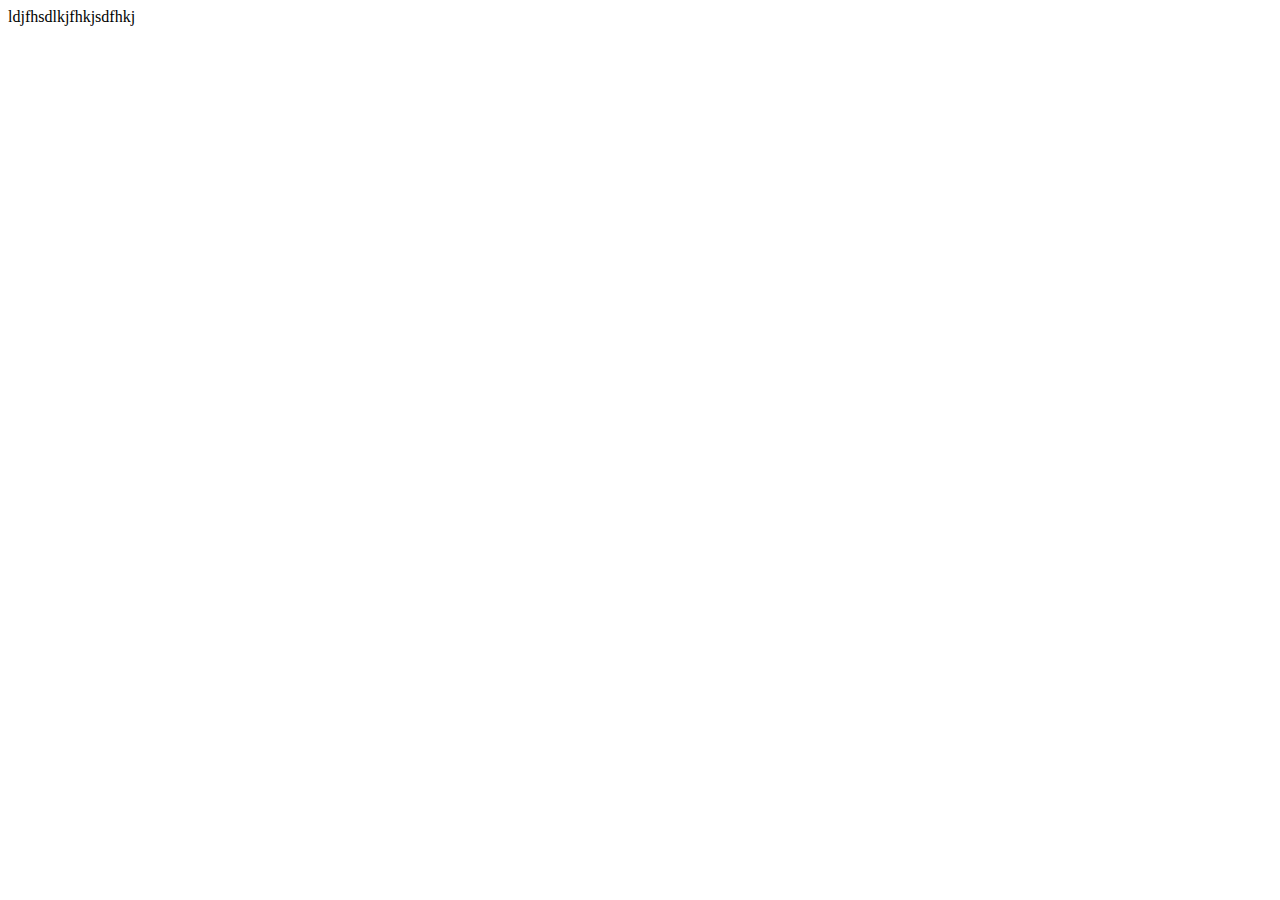
<file: index.html>
<!DOCTYPE html>
<html lang="en">
<head>
    <meta charset="UTF-8">
    <meta name="viewport" content="width=device-width, initial-scale=1.0">
    <title>Document</title>
</head>
<body>
    ldjfhsdlkjfhkjsdfhkj
</body>
</html>
</file>
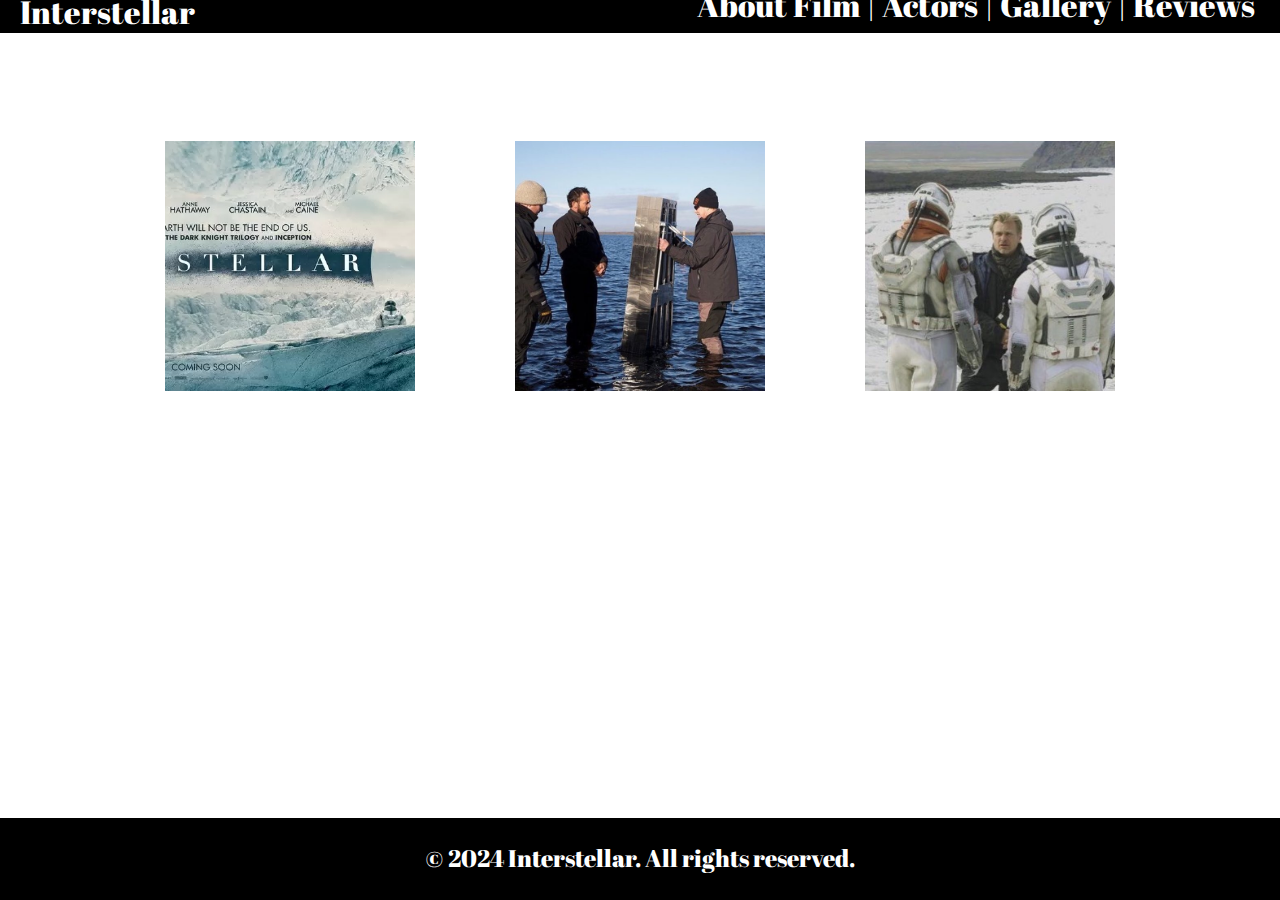
<file: gallery.html>
<!DOCTYPE html>
<html lang="ru">
<head>
    <meta charset="UTF-8">
    <meta name="viewport" content="width=device-width, initial-scale=1.0">
    <title>Website about the movie "Interstellar"</title>
    <link href="gallery.css" href="https://fonts.googleapis.com/css?family=Roboto:100,100italic,300,300italic,regular,italic,500,500italic,700,700italic,900,900italic" rel="stylesheet" />
</head>
<body>
    <header>
        <div id="text-overlay">
          <div id="name">
            <a href="te.html">Interstellar</a>
          </div>
          <div class="subtext">
              <a href="about.html">About Film</a> |
              <a href="cast.html">Actors</a>  |
              <a href="gallery.html">Gallery</a> |
              <a href="reviews.html">Reviews</a>
          </div>
          </div>
      </header>
    <div class="gallery">
      
        <figure>
            <img src="pictures for site/100050708283b0.webp" alt="Постер фильма">
        </figure>
        <figure>
            <img src="pictures for site/1544594566117417558.jpg" alt="Фотографии со съемочной площадки">
        </figure>
        <figure>
            <img src="pictures for site/1544594683135279467.jpg" alt="Фотографии со съемочной площадки">
        </figure>
    </div>
    
    
      <div id="myModal" class="modal">
        <span class="close">&times;</span>
        <img class="modal-content" id="modalImg">
      </div>
      <script src="te.js"></script>
      <footer>
        <p>&copy; 2024 Interstellar. All rights reserved.</p>
    </footer>
</body>
</html>
</file>
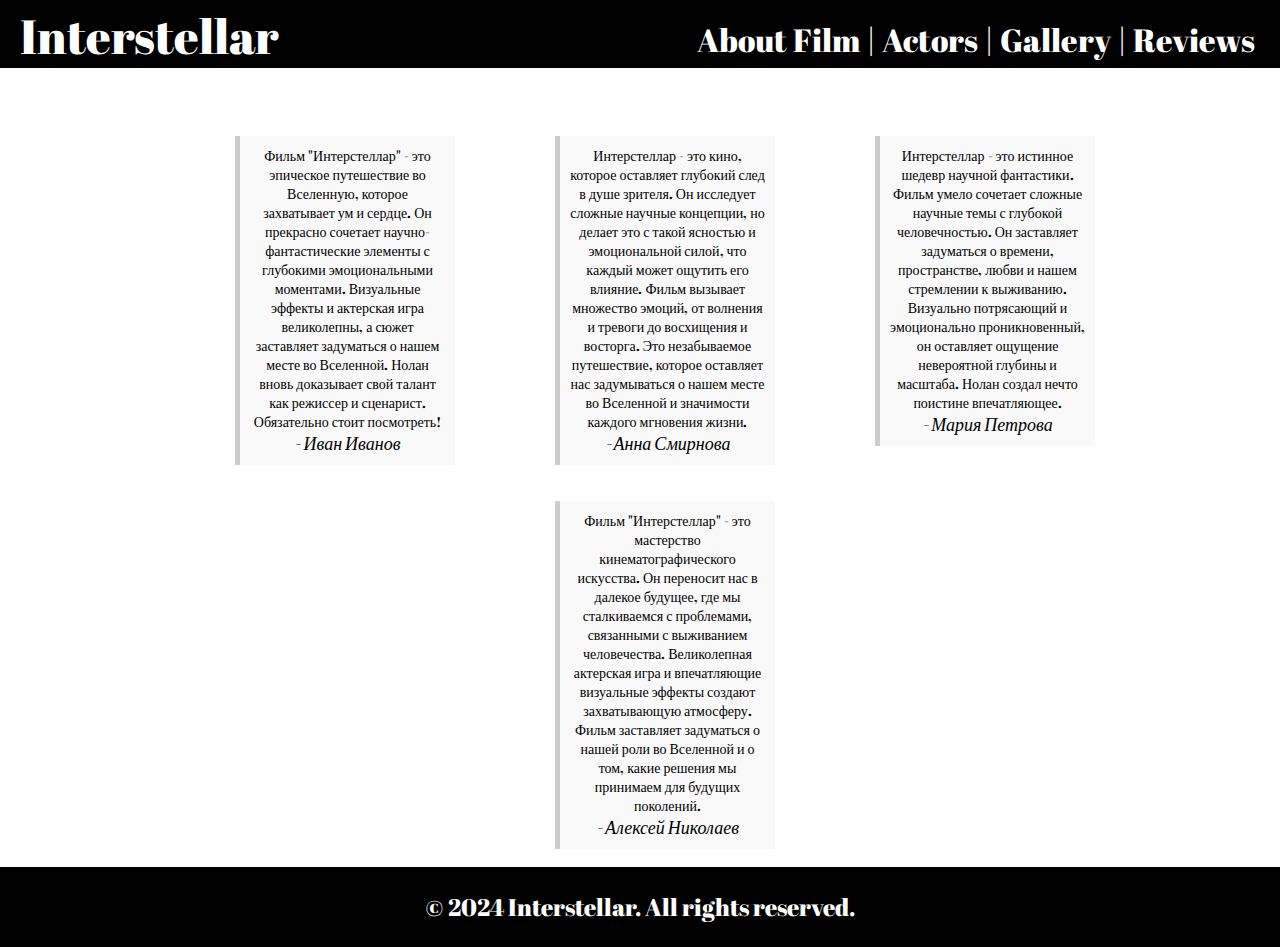
<file: reviews.html>
<!DOCTYPE html>
<html lang="ru">
<head>
    <meta charset="UTF-8">
    <meta name="viewport" content="width=device-width, initial-scale=1.0">
    <title>Сайт про фильм "Интерстеллар"</title>
    <link href="reviews.css" href="https://fonts.googleapis.com/css?family=Roboto:100,100italic,300,300italic,regular,italic,500,500italic,700,700italic,900,900italic" rel="stylesheet" />
</head>
<body>
  <header>
    <div id="text-overlay">
        <div id="name">
            <a href="te.html">Interstellar</a>
          </div>
        <div class="subtext">
            <a href="about.html">About Film</a> |
            <a href="cast.html">Actors</a>  |
            <a href="gallery.html">Gallery</a> |
            <a href="reviews.html">Reviews</a>
        </div>
        </div> 
</header>
<div class="reviews">
      <div class="review">
        <blockquote>
          <p>Фильм "Интерстеллар" - это эпическое путешествие во Вселенную, которое захватывает ум и сердце. Он прекрасно сочетает научно-фантастические элементы с глубокими эмоциональными моментами. Визуальные эффекты и актерская игра великолепны, а сюжет заставляет задуматься о нашем месте во Вселенной. Нолан вновь доказывает свой талант как режиссер и сценарист. Обязательно стоит посмотреть!</p>
          <author>- Иван Иванов</author>
        </blockquote>
      </div>
      <div class="review">
        <blockquote>
          <p>Интерстеллар - это кино, которое оставляет глубокий след в душе зрителя. Он исследует сложные научные концепции, но делает это с такой ясностью и эмоциональной силой, что каждый может ощутить его влияние. Фильм вызывает множество эмоций, от волнения и тревоги до восхищения и восторга. Это незабываемое путешествие, которое оставляет нас задумываться о нашем месте во Вселенной и значимости каждого мгновения жизни.</p>
          <author>- Анна Смирнова</author>
        </blockquote>
      </div>
      <div class="review">
        <blockquote>
          <p>Интерстеллар - это истинное шедевр научной фантастики. Фильм умело сочетает сложные научные темы с глубокой человечностью. Он заставляет задуматься о времени, пространстве, любви и нашем стремлении к выживанию. Визуально потрясающий и эмоционально проникновенный, он оставляет ощущение невероятной глубины и масштаба. Нолан создал нечто поистине впечатляющее.</p>
          <author>- Мария Петрова</author>
        </blockquote>
      </div>
      <div class="review">
        <blockquote>
          <p>Фильм "Интерстеллар" - это мастерство кинематографического искусства. Он переносит нас в далекое будущее, где мы сталкиваемся с проблемами, связанными с выживанием человечества. Великолепная актерская игра и впечатляющие визуальные эффекты создают захватывающую атмосферу. Фильм заставляет задуматься о нашей роли во Вселенной и о том, какие решения мы принимаем для будущих поколений.</p>
          <author>- Алексей Николаев</author>
        </blockquote>
      </div>
          </div>
      </div>
      <footer>
        <p>&copy; 2024 Interstellar. All rights reserved.</p>
    </footer>
    </body>
    </html>
</file>
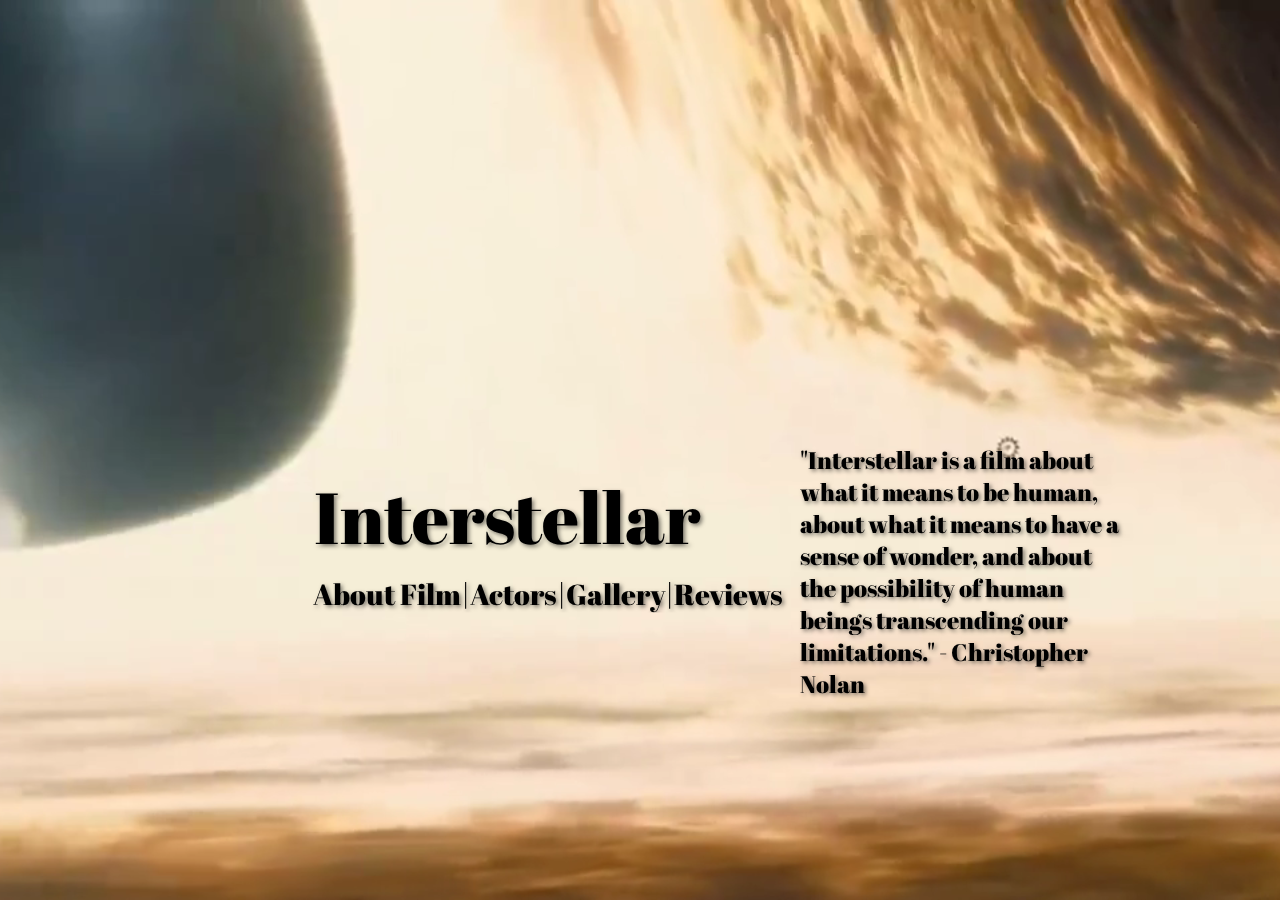
<file: te.html>
<!DOCTYPE html>
<html lang="ru">
<head>
    <meta charset="UTF-8">
    <meta name="viewport" content="width=device-width, initial-scale=1.0">
    <title>Website about the movie "Interstellar"</title>
    <link href="te.css" href="link href="https://fonts.googleapis.com/css2?family=Abril+Fatface&display=swap" rel="stylesheet">
    
    
</head>
<body>
    
        <div id="text-overlay">
            Interstellar
            <div class="subtext">
                <a href="about.html">About Film</a> |
                <a href="cast.html">Actors</a>  |
                <a href="gallery.html">Gallery</a> |
                <a href="reviews.html">Reviews</a>
            </div>
            </div>
            <div class="quote">
                "Interstellar is a film about what it means to be human, about what it means to have a sense of wonder, and about the possibility of human beings transcending our limitations." - Christopher Nolan
            </div>
    <div id="video-background">
        <video autoplay loop muted id="video">
            <source src="pictures for site/Пройти Поблизости От Горизонта Событий ... Отрывок Из 2014 (online-video-cutter.com)_cropped.mp4" type="video/mp4">
        </video>
    </div>
    </body>
    </html>
</file>
